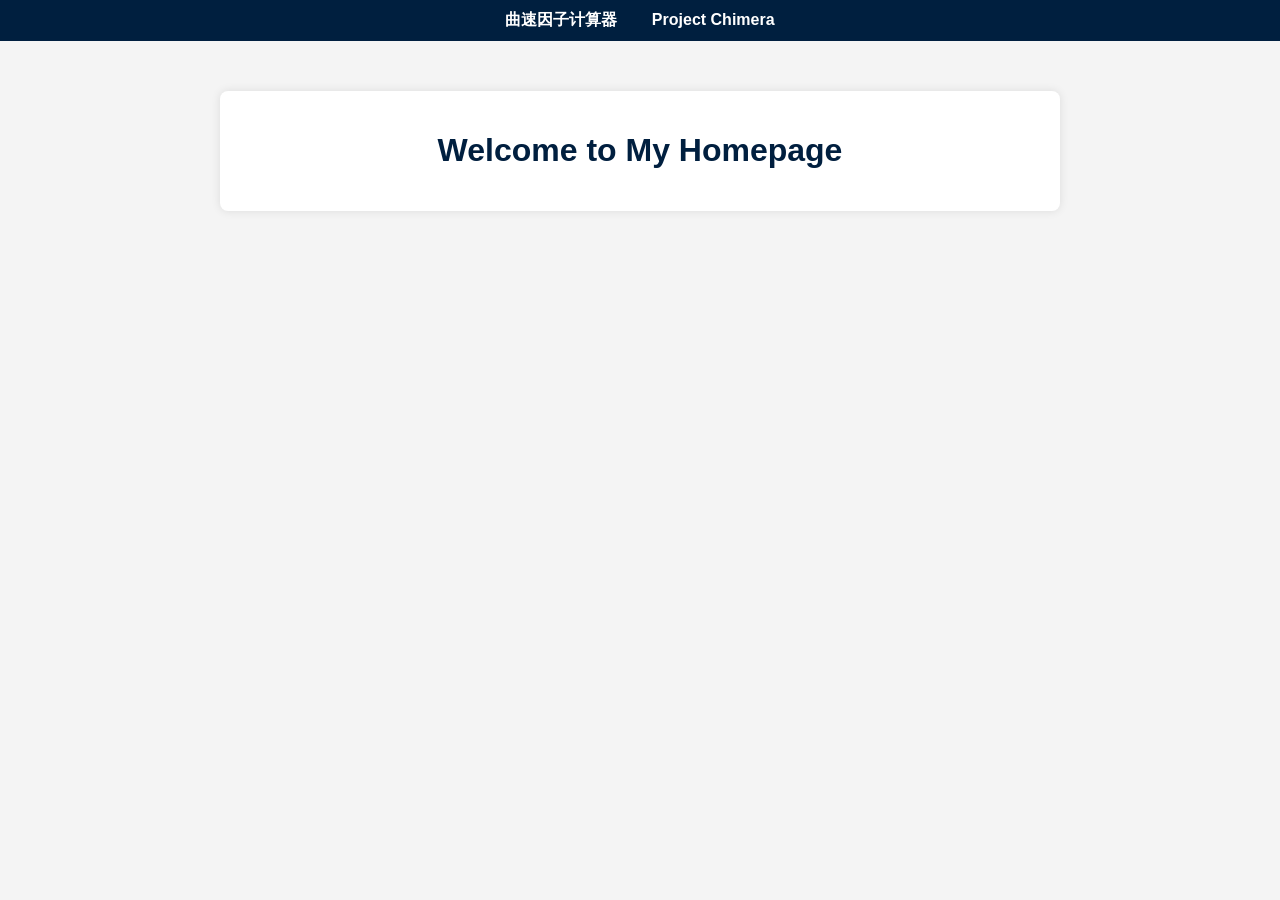
<file: index.html>
<!DOCTYPE html>
<html lang="en">
<head>
    <meta charset="UTF-8">
    <meta name="viewport" content="width=device-width, initial-scale=1.0">
    <title>My Star Trek Tools</title>
    <style>
        body {
            font-family: Arial, sans-serif;
            background-color: #f4f4f4;
            margin: 0;
            padding: 0;
        }
        nav {
            background-color: #001f3f;
            padding: 10px;
            text-align: center;
        }
        nav a {
            color: white;
            margin: 0 15px;
            text-decoration: none;
            font-weight: bold;
        }
        nav a:hover {
            text-decoration: underline;
        }
        .content {
            max-width: 800px;
            margin: 50px auto;
            background: white;
            padding: 20px;
            border-radius: 8px;
            box-shadow: 0 0 10px rgba(0,0,0,0.1);
            text-align: center;
        }
        h1 {
            color: #001f3f;
        }
    </style>
</head>
<body>
    <nav>
        <a href="warp-cn.html">曲速因子计算器</a>
        <a href="chimera/">Project Chimera</a>
    </nav>
    <div class="content">
        <h1>Welcome to My Homepage</h1>
    </div>
</body>
</html>
</file>
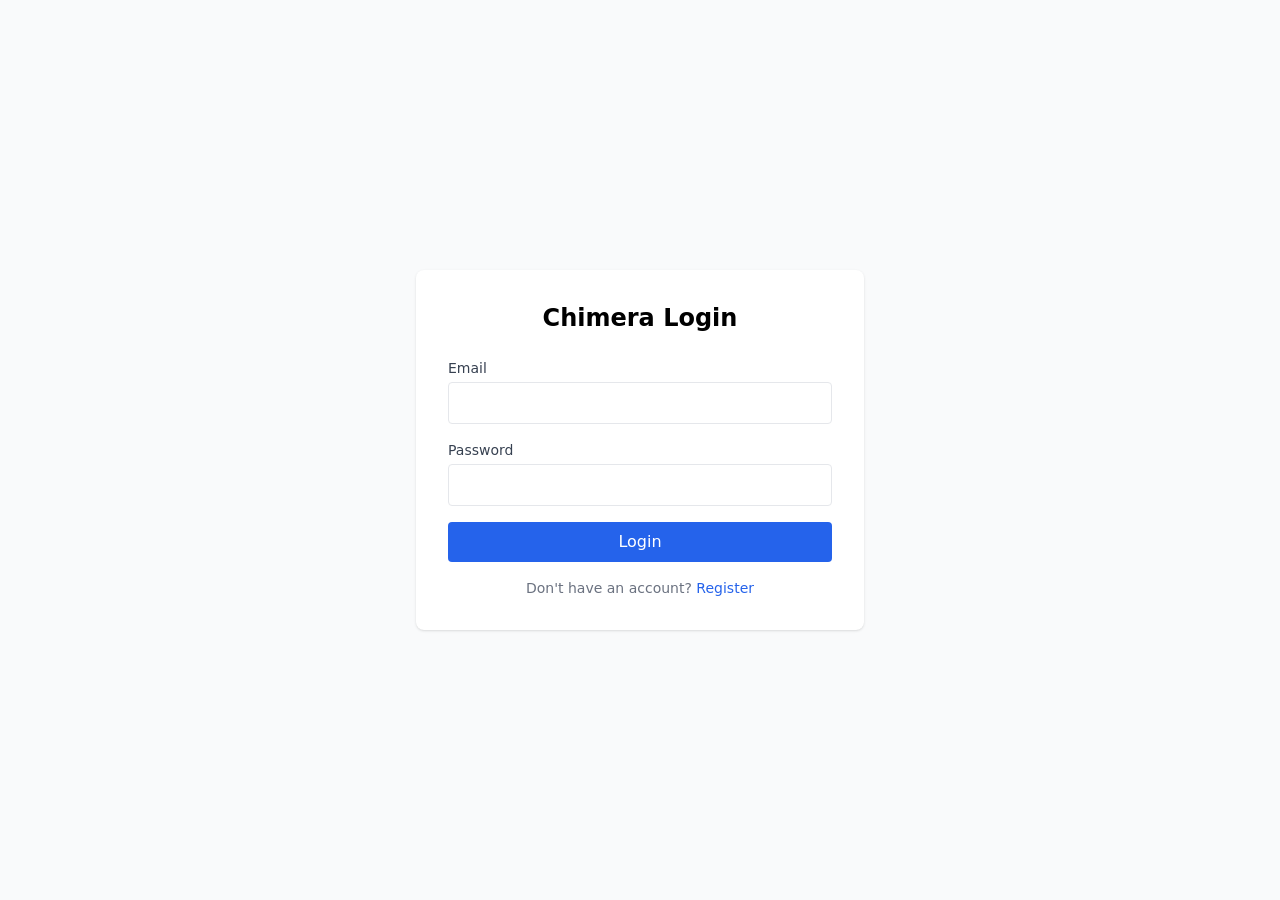
<file: chimera/index.html>
<!DOCTYPE html>
<html lang="zh-CN">
  <head>
    <meta charset="UTF-8" />
    <meta name="viewport" content="width=device-width, initial-scale=1.0" />
    <title>Chimera - AI Text RPG</title>
    <script type="module" crossorigin src="./assets/index-BHgdv_UV.js"></script>
    <link rel="stylesheet" crossorigin href="./assets/index-Bw-2IT_p.css">
  </head>
  <body>
    <div id="root"></div>
  </body>
</html>
</file>
<file: chimera/assets/index-Bw-2IT_p.css>
*,:before,:after{--tw-border-spacing-x: 0;--tw-border-spacing-y: 0;--tw-translate-x: 0;--tw-translate-y: 0;--tw-rotate: 0;--tw-skew-x: 0;--tw-skew-y: 0;--tw-scale-x: 1;--tw-scale-y: 1;--tw-pan-x: ;--tw-pan-y: ;--tw-pinch-zoom: ;--tw-scroll-snap-strictness: proximity;--tw-gradient-from-position: ;--tw-gradient-via-position: ;--tw-gradient-to-position: ;--tw-ordinal: ;--tw-slashed-zero: ;--tw-numeric-figure: ;--tw-numeric-spacing: ;--tw-numeric-fraction: ;--tw-ring-inset: ;--tw-ring-offset-width: 0px;--tw-ring-offset-color: #fff;--tw-ring-color: rgb(59 130 246 / .5);--tw-ring-offset-shadow: 0 0 #0000;--tw-ring-shadow: 0 0 #0000;--tw-shadow: 0 0 #0000;--tw-shadow-colored: 0 0 #0000;--tw-blur: ;--tw-brightness: ;--tw-contrast: ;--tw-grayscale: ;--tw-hue-rotate: ;--tw-invert: ;--tw-saturate: ;--tw-sepia: ;--tw-drop-shadow: ;--tw-backdrop-blur: ;--tw-backdrop-brightness: ;--tw-backdrop-contrast: ;--tw-backdrop-grayscale: ;--tw-backdrop-hue-rotate: ;--tw-backdrop-invert: ;--tw-backdrop-opacity: ;--tw-backdrop-saturate: ;--tw-backdrop-sepia: ;--tw-contain-size: ;--tw-contain-layout: ;--tw-contain-paint: ;--tw-contain-style: }::backdrop{--tw-border-spacing-x: 0;--tw-border-spacing-y: 0;--tw-translate-x: 0;--tw-translate-y: 0;--tw-rotate: 0;--tw-skew-x: 0;--tw-skew-y: 0;--tw-scale-x: 1;--tw-scale-y: 1;--tw-pan-x: ;--tw-pan-y: ;--tw-pinch-zoom: ;--tw-scroll-snap-strictness: proximity;--tw-gradient-from-position: ;--tw-gradient-via-position: ;--tw-gradient-to-position: ;--tw-ordinal: ;--tw-slashed-zero: ;--tw-numeric-figure: ;--tw-numeric-spacing: ;--tw-numeric-fraction: ;--tw-ring-inset: ;--tw-ring-offset-width: 0px;--tw-ring-offset-color: #fff;--tw-ring-color: rgb(59 130 246 / .5);--tw-ring-offset-shadow: 0 0 #0000;--tw-ring-shadow: 0 0 #0000;--tw-shadow: 0 0 #0000;--tw-shadow-colored: 0 0 #0000;--tw-blur: ;--tw-brightness: ;--tw-contrast: ;--tw-grayscale: ;--tw-hue-rotate: ;--tw-invert: ;--tw-saturate: ;--tw-sepia: ;--tw-drop-shadow: ;--tw-backdrop-blur: ;--tw-backdrop-brightness: ;--tw-backdrop-contrast: ;--tw-backdrop-grayscale: ;--tw-backdrop-hue-rotate: ;--tw-backdrop-invert: ;--tw-backdrop-opacity: ;--tw-backdrop-saturate: ;--tw-backdrop-sepia: ;--tw-contain-size: ;--tw-contain-layout: ;--tw-contain-paint: ;--tw-contain-style: }*,:before,:after{box-sizing:border-box;border-width:0;border-style:solid;border-color:#e5e7eb}:before,:after{--tw-content: ""}html,:host{line-height:1.5;-webkit-text-size-adjust:100%;-moz-tab-size:4;-o-tab-size:4;tab-size:4;font-family:ui-sans-serif,system-ui,sans-serif,"Apple Color Emoji","Segoe UI Emoji",Segoe UI Symbol,"Noto Color Emoji";font-feature-settings:normal;font-variation-settings:normal;-webkit-tap-highlight-color:transparent}body{margin:0;line-height:inherit}hr{height:0;color:inherit;border-top-width:1px}abbr:where([title]){-webkit-text-decoration:underline dotted;text-decoration:underline dotted}h1,h2,h3,h4,h5,h6{font-size:inherit;font-weight:inherit}a{color:inherit;text-decoration:inherit}b,strong{font-weight:bolder}code,kbd,samp,pre{font-family:ui-monospace,SFMono-Regular,Menlo,Monaco,Consolas,Liberation Mono,Courier New,monospace;font-feature-settings:normal;font-variation-settings:normal;font-size:1em}small{font-size:80%}sub,sup{font-size:75%;line-height:0;position:relative;vertical-align:baseline}sub{bottom:-.25em}sup{top:-.5em}table{text-indent:0;border-color:inherit;border-collapse:collapse}button,input,optgroup,select,textarea{font-family:inherit;font-feature-settings:inherit;font-variation-settings:inherit;font-size:100%;font-weight:inherit;line-height:inherit;letter-spacing:inherit;color:inherit;margin:0;padding:0}button,select{text-transform:none}button,input:where([type=button]),input:where([type=reset]),input:where([type=submit]){-webkit-appearance:button;background-color:transparent;background-image:none}:-moz-focusring{outline:auto}:-moz-ui-invalid{box-shadow:none}progress{vertical-align:baseline}::-webkit-inner-spin-button,::-webkit-outer-spin-button{height:auto}[type=search]{-webkit-appearance:textfield;outline-offset:-2px}::-webkit-search-decoration{-webkit-appearance:none}::-webkit-file-upload-button{-webkit-appearance:button;font:inherit}summary{display:list-item}blockquote,dl,dd,h1,h2,h3,h4,h5,h6,hr,figure,p,pre{margin:0}fieldset{margin:0;padding:0}legend{padding:0}ol,ul,menu{list-style:none;margin:0;padding:0}dialog{padding:0}textarea{resize:vertical}input::-moz-placeholder,textarea::-moz-placeholder{opacity:1;color:#9ca3af}input::placeholder,textarea::placeholder{opacity:1;color:#9ca3af}button,[role=button]{cursor:pointer}:disabled{cursor:default}img,svg,video,canvas,audio,iframe,embed,object{display:block;vertical-align:middle}img,video{max-width:100%;height:auto}[hidden]:where(:not([hidden=until-found])){display:none}.fixed{position:fixed}.inset-0{top:0;right:0;bottom:0;left:0}.z-50{z-index:50}.mx-2{margin-left:.5rem;margin-right:.5rem}.mx-auto{margin-left:auto;margin-right:auto}.mb-0\.5{margin-bottom:.125rem}.mb-1{margin-bottom:.25rem}.mb-2{margin-bottom:.5rem}.mb-3{margin-bottom:.75rem}.mb-4{margin-bottom:1rem}.mb-6{margin-bottom:1.5rem}.mb-8{margin-bottom:2rem}.ml-0\.5{margin-left:.125rem}.ml-2{margin-left:.5rem}.ml-auto{margin-left:auto}.mr-2{margin-right:.5rem}.mr-3{margin-right:.75rem}.mt-0\.5{margin-top:.125rem}.mt-1{margin-top:.25rem}.mt-2{margin-top:.5rem}.mt-3{margin-top:.75rem}.mt-4{margin-top:1rem}.mt-8{margin-top:2rem}.line-clamp-2{overflow:hidden;display:-webkit-box;-webkit-box-orient:vertical;-webkit-line-clamp:2}.block{display:block}.inline-block{display:inline-block}.inline{display:inline}.flex{display:flex}.grid{display:grid}.hidden{display:none}.h-1\.5{height:.375rem}.h-2{height:.5rem}.h-24{height:6rem}.h-3{height:.75rem}.h-32{height:8rem}.h-4{height:1rem}.h-8{height:2rem}.h-\[400px\]{height:400px}.h-px{height:1px}.h-screen{height:100vh}.max-h-\[80vh\]{max-height:80vh}.min-h-\[400px\]{min-height:400px}.min-h-screen{min-height:100vh}.w-12{width:3rem}.w-2{width:.5rem}.w-24{width:6rem}.w-3{width:.75rem}.w-4{width:1rem}.w-72{width:18rem}.w-8{width:2rem}.w-full{width:100%}.max-w-4xl{max-width:56rem}.max-w-6xl{max-width:72rem}.max-w-\[70\%\]{max-width:70%}.max-w-\[85\%\]{max-width:85%}.max-w-lg{max-width:32rem}.max-w-md{max-width:28rem}.max-w-none{max-width:none}.flex-1{flex:1 1 0%}.shrink-0{flex-shrink:0}.transform{transform:translate(var(--tw-translate-x),var(--tw-translate-y)) rotate(var(--tw-rotate)) skew(var(--tw-skew-x)) skewY(var(--tw-skew-y)) scaleX(var(--tw-scale-x)) scaleY(var(--tw-scale-y))}@keyframes bounce{0%,to{transform:translateY(-25%);animation-timing-function:cubic-bezier(.8,0,1,1)}50%{transform:none;animation-timing-function:cubic-bezier(0,0,.2,1)}}.animate-bounce{animation:bounce 1s infinite}@keyframes pulse{50%{opacity:.5}}.animate-pulse{animation:pulse 2s cubic-bezier(.4,0,.6,1) infinite}.cursor-pointer{cursor:pointer}.resize-none{resize:none}.resize-y{resize:vertical}.grid-cols-1{grid-template-columns:repeat(1,minmax(0,1fr))}.grid-cols-2{grid-template-columns:repeat(2,minmax(0,1fr))}.flex-col{flex-direction:column}.items-start{align-items:flex-start}.items-end{align-items:flex-end}.items-center{align-items:center}.justify-start{justify-content:flex-start}.justify-end{justify-content:flex-end}.justify-center{justify-content:center}.justify-between{justify-content:space-between}.gap-1{gap:.25rem}.gap-2{gap:.5rem}.gap-3{gap:.75rem}.gap-4{gap:1rem}.gap-6{gap:1.5rem}.space-y-0\.5>:not([hidden])~:not([hidden]){--tw-space-y-reverse: 0;margin-top:calc(.125rem * calc(1 - var(--tw-space-y-reverse)));margin-bottom:calc(.125rem * var(--tw-space-y-reverse))}.space-y-1>:not([hidden])~:not([hidden]){--tw-space-y-reverse: 0;margin-top:calc(.25rem * calc(1 - var(--tw-space-y-reverse)));margin-bottom:calc(.25rem * var(--tw-space-y-reverse))}.space-y-2>:not([hidden])~:not([hidden]){--tw-space-y-reverse: 0;margin-top:calc(.5rem * calc(1 - var(--tw-space-y-reverse)));margin-bottom:calc(.5rem * var(--tw-space-y-reverse))}.space-y-3>:not([hidden])~:not([hidden]){--tw-space-y-reverse: 0;margin-top:calc(.75rem * calc(1 - var(--tw-space-y-reverse)));margin-bottom:calc(.75rem * var(--tw-space-y-reverse))}.space-y-4>:not([hidden])~:not([hidden]){--tw-space-y-reverse: 0;margin-top:calc(1rem * calc(1 - var(--tw-space-y-reverse)));margin-bottom:calc(1rem * var(--tw-space-y-reverse))}.space-y-6>:not([hidden])~:not([hidden]){--tw-space-y-reverse: 0;margin-top:calc(1.5rem * calc(1 - var(--tw-space-y-reverse)));margin-bottom:calc(1.5rem * var(--tw-space-y-reverse))}.overflow-auto{overflow:auto}.overflow-hidden{overflow:hidden}.overflow-y-auto{overflow-y:auto}.truncate{overflow:hidden;text-overflow:ellipsis;white-space:nowrap}.whitespace-pre-wrap{white-space:pre-wrap}.rounded{border-radius:.25rem}.rounded-full{border-radius:9999px}.rounded-lg{border-radius:.5rem}.rounded-t{border-top-left-radius:.25rem;border-top-right-radius:.25rem}.border{border-width:1px}.border-b{border-bottom-width:1px}.border-l-2{border-left-width:2px}.border-r{border-right-width:1px}.border-t{border-top-width:1px}.border-blue-200{--tw-border-opacity: 1;border-color:rgb(191 219 254 / var(--tw-border-opacity, 1))}.border-blue-500{--tw-border-opacity: 1;border-color:rgb(59 130 246 / var(--tw-border-opacity, 1))}.border-gray-200{--tw-border-opacity: 1;border-color:rgb(229 231 235 / var(--tw-border-opacity, 1))}.border-red-300{--tw-border-opacity: 1;border-color:rgb(252 165 165 / var(--tw-border-opacity, 1))}.border-yellow-200{--tw-border-opacity: 1;border-color:rgb(254 240 138 / var(--tw-border-opacity, 1))}.bg-black{--tw-bg-opacity: 1;background-color:rgb(0 0 0 / var(--tw-bg-opacity, 1))}.bg-blue-100{--tw-bg-opacity: 1;background-color:rgb(219 234 254 / var(--tw-bg-opacity, 1))}.bg-blue-400{--tw-bg-opacity: 1;background-color:rgb(96 165 250 / var(--tw-bg-opacity, 1))}.bg-blue-50{--tw-bg-opacity: 1;background-color:rgb(239 246 255 / var(--tw-bg-opacity, 1))}.bg-blue-500{--tw-bg-opacity: 1;background-color:rgb(59 130 246 / var(--tw-bg-opacity, 1))}.bg-blue-600{--tw-bg-opacity: 1;background-color:rgb(37 99 235 / var(--tw-bg-opacity, 1))}.bg-cyan-200{--tw-bg-opacity: 1;background-color:rgb(165 243 252 / var(--tw-bg-opacity, 1))}.bg-gray-100{--tw-bg-opacity: 1;background-color:rgb(243 244 246 / var(--tw-bg-opacity, 1))}.bg-gray-200{--tw-bg-opacity: 1;background-color:rgb(229 231 235 / var(--tw-bg-opacity, 1))}.bg-gray-300{--tw-bg-opacity: 1;background-color:rgb(209 213 219 / var(--tw-bg-opacity, 1))}.bg-gray-50{--tw-bg-opacity: 1;background-color:rgb(249 250 251 / var(--tw-bg-opacity, 1))}.bg-gray-600{--tw-bg-opacity: 1;background-color:rgb(75 85 99 / var(--tw-bg-opacity, 1))}.bg-gray-900{--tw-bg-opacity: 1;background-color:rgb(17 24 39 / var(--tw-bg-opacity, 1))}.bg-green-50{--tw-bg-opacity: 1;background-color:rgb(240 253 244 / var(--tw-bg-opacity, 1))}.bg-green-500{--tw-bg-opacity: 1;background-color:rgb(34 197 94 / var(--tw-bg-opacity, 1))}.bg-green-600{--tw-bg-opacity: 1;background-color:rgb(22 163 74 / var(--tw-bg-opacity, 1))}.bg-red-50{--tw-bg-opacity: 1;background-color:rgb(254 242 242 / var(--tw-bg-opacity, 1))}.bg-red-500{--tw-bg-opacity: 1;background-color:rgb(239 68 68 / var(--tw-bg-opacity, 1))}.bg-white{--tw-bg-opacity: 1;background-color:rgb(255 255 255 / var(--tw-bg-opacity, 1))}.bg-yellow-50{--tw-bg-opacity: 1;background-color:rgb(254 252 232 / var(--tw-bg-opacity, 1))}.bg-yellow-500{--tw-bg-opacity: 1;background-color:rgb(234 179 8 / var(--tw-bg-opacity, 1))}.bg-opacity-50{--tw-bg-opacity: .5}.bg-gradient-to-r{background-image:linear-gradient(to right,var(--tw-gradient-stops))}.from-purple-600{--tw-gradient-from: #9333ea var(--tw-gradient-from-position);--tw-gradient-to: rgb(147 51 234 / 0) var(--tw-gradient-to-position);--tw-gradient-stops: var(--tw-gradient-from), var(--tw-gradient-to)}.to-blue-600{--tw-gradient-to: #2563eb var(--tw-gradient-to-position)}.p-12{padding:3rem}.p-2{padding:.5rem}.p-3{padding:.75rem}.p-4{padding:1rem}.p-5{padding:1.25rem}.p-6{padding:1.5rem}.p-8{padding:2rem}.px-1\.5{padding-left:.375rem;padding-right:.375rem}.px-2{padding-left:.5rem;padding-right:.5rem}.px-3{padding-left:.75rem;padding-right:.75rem}.px-4{padding-left:1rem;padding-right:1rem}.px-6{padding-left:1.5rem;padding-right:1.5rem}.py-0\.5{padding-top:.125rem;padding-bottom:.125rem}.py-1{padding-top:.25rem;padding-bottom:.25rem}.py-1\.5{padding-top:.375rem;padding-bottom:.375rem}.py-12{padding-top:3rem;padding-bottom:3rem}.py-2{padding-top:.5rem;padding-bottom:.5rem}.py-3{padding-top:.75rem;padding-bottom:.75rem}.py-4{padding-top:1rem;padding-bottom:1rem}.py-8{padding-top:2rem;padding-bottom:2rem}.pb-2{padding-bottom:.5rem}.pl-2{padding-left:.5rem}.pl-6{padding-left:1.5rem}.pt-2{padding-top:.5rem}.pt-3{padding-top:.75rem}.pt-4{padding-top:1rem}.text-left{text-align:left}.text-center{text-align:center}.text-right{text-align:right}.font-mono{font-family:ui-monospace,SFMono-Regular,Menlo,Monaco,Consolas,Liberation Mono,Courier New,monospace}.text-2xl{font-size:1.5rem;line-height:2rem}.text-lg{font-size:1.125rem;line-height:1.75rem}.text-sm{font-size:.875rem;line-height:1.25rem}.text-xl{font-size:1.25rem;line-height:1.75rem}.text-xs{font-size:.75rem;line-height:1rem}.font-bold{font-weight:700}.font-medium{font-weight:500}.font-semibold{font-weight:600}.capitalize{text-transform:capitalize}.text-blue-400{--tw-text-opacity: 1;color:rgb(96 165 250 / var(--tw-text-opacity, 1))}.text-blue-500{--tw-text-opacity: 1;color:rgb(59 130 246 / var(--tw-text-opacity, 1))}.text-blue-600{--tw-text-opacity: 1;color:rgb(37 99 235 / var(--tw-text-opacity, 1))}.text-blue-700{--tw-text-opacity: 1;color:rgb(29 78 216 / var(--tw-text-opacity, 1))}.text-gray-400{--tw-text-opacity: 1;color:rgb(156 163 175 / var(--tw-text-opacity, 1))}.text-gray-500{--tw-text-opacity: 1;color:rgb(107 114 128 / var(--tw-text-opacity, 1))}.text-gray-600{--tw-text-opacity: 1;color:rgb(75 85 99 / var(--tw-text-opacity, 1))}.text-gray-700{--tw-text-opacity: 1;color:rgb(55 65 81 / var(--tw-text-opacity, 1))}.text-green-600{--tw-text-opacity: 1;color:rgb(22 163 74 / var(--tw-text-opacity, 1))}.text-green-700{--tw-text-opacity: 1;color:rgb(21 128 61 / var(--tw-text-opacity, 1))}.text-purple-600{--tw-text-opacity: 1;color:rgb(147 51 234 / var(--tw-text-opacity, 1))}.text-red-500{--tw-text-opacity: 1;color:rgb(239 68 68 / var(--tw-text-opacity, 1))}.text-red-600{--tw-text-opacity: 1;color:rgb(220 38 38 / var(--tw-text-opacity, 1))}.text-red-700{--tw-text-opacity: 1;color:rgb(185 28 28 / var(--tw-text-opacity, 1))}.text-white{--tw-text-opacity: 1;color:rgb(255 255 255 / var(--tw-text-opacity, 1))}.text-yellow-600{--tw-text-opacity: 1;color:rgb(202 138 4 / var(--tw-text-opacity, 1))}.underline{text-decoration-line:underline}.opacity-70{opacity:.7}.opacity-90{opacity:.9}.shadow{--tw-shadow: 0 1px 3px 0 rgb(0 0 0 / .1), 0 1px 2px -1px rgb(0 0 0 / .1);--tw-shadow-colored: 0 1px 3px 0 var(--tw-shadow-color), 0 1px 2px -1px var(--tw-shadow-color);box-shadow:var(--tw-ring-offset-shadow, 0 0 #0000),var(--tw-ring-shadow, 0 0 #0000),var(--tw-shadow)}.shadow-sm{--tw-shadow: 0 1px 2px 0 rgb(0 0 0 / .05);--tw-shadow-colored: 0 1px 2px 0 var(--tw-shadow-color);box-shadow:var(--tw-ring-offset-shadow, 0 0 #0000),var(--tw-ring-shadow, 0 0 #0000),var(--tw-shadow)}.shadow-xl{--tw-shadow: 0 20px 25px -5px rgb(0 0 0 / .1), 0 8px 10px -6px rgb(0 0 0 / .1);--tw-shadow-colored: 0 20px 25px -5px var(--tw-shadow-color), 0 8px 10px -6px var(--tw-shadow-color);box-shadow:var(--tw-ring-offset-shadow, 0 0 #0000),var(--tw-ring-shadow, 0 0 #0000),var(--tw-shadow)}.filter{filter:var(--tw-blur) var(--tw-brightness) var(--tw-contrast) var(--tw-grayscale) var(--tw-hue-rotate) var(--tw-invert) var(--tw-saturate) var(--tw-sepia) var(--tw-drop-shadow)}.transition-all{transition-property:all;transition-timing-function:cubic-bezier(.4,0,.2,1);transition-duration:.15s}.transition-shadow{transition-property:box-shadow;transition-timing-function:cubic-bezier(.4,0,.2,1);transition-duration:.15s}.duration-300{transition-duration:.3s}.hover\:border-gray-400:hover{--tw-border-opacity: 1;border-color:rgb(156 163 175 / var(--tw-border-opacity, 1))}.hover\:bg-blue-700:hover{--tw-bg-opacity: 1;background-color:rgb(29 78 216 / var(--tw-bg-opacity, 1))}.hover\:bg-gray-50:hover{--tw-bg-opacity: 1;background-color:rgb(249 250 251 / var(--tw-bg-opacity, 1))}.hover\:bg-gray-700:hover{--tw-bg-opacity: 1;background-color:rgb(55 65 81 / var(--tw-bg-opacity, 1))}.hover\:bg-green-700:hover{--tw-bg-opacity: 1;background-color:rgb(21 128 61 / var(--tw-bg-opacity, 1))}.hover\:bg-red-50:hover{--tw-bg-opacity: 1;background-color:rgb(254 242 242 / var(--tw-bg-opacity, 1))}.hover\:text-blue-300:hover{--tw-text-opacity: 1;color:rgb(147 197 253 / var(--tw-text-opacity, 1))}.hover\:text-gray-700:hover{--tw-text-opacity: 1;color:rgb(55 65 81 / var(--tw-text-opacity, 1))}.hover\:text-gray-900:hover{--tw-text-opacity: 1;color:rgb(17 24 39 / var(--tw-text-opacity, 1))}.hover\:text-white:hover{--tw-text-opacity: 1;color:rgb(255 255 255 / var(--tw-text-opacity, 1))}.hover\:underline:hover{text-decoration-line:underline}.hover\:shadow:hover{--tw-shadow: 0 1px 3px 0 rgb(0 0 0 / .1), 0 1px 2px -1px rgb(0 0 0 / .1);--tw-shadow-colored: 0 1px 3px 0 var(--tw-shadow-color), 0 1px 2px -1px var(--tw-shadow-color);box-shadow:var(--tw-ring-offset-shadow, 0 0 #0000),var(--tw-ring-shadow, 0 0 #0000),var(--tw-shadow)}.hover\:shadow-md:hover{--tw-shadow: 0 4px 6px -1px rgb(0 0 0 / .1), 0 2px 4px -2px rgb(0 0 0 / .1);--tw-shadow-colored: 0 4px 6px -1px var(--tw-shadow-color), 0 2px 4px -2px var(--tw-shadow-color);box-shadow:var(--tw-ring-offset-shadow, 0 0 #0000),var(--tw-ring-shadow, 0 0 #0000),var(--tw-shadow)}.focus\:outline-none:focus{outline:2px solid transparent;outline-offset:2px}.focus\:ring-2:focus{--tw-ring-offset-shadow: var(--tw-ring-inset) 0 0 0 var(--tw-ring-offset-width) var(--tw-ring-offset-color);--tw-ring-shadow: var(--tw-ring-inset) 0 0 0 calc(2px + var(--tw-ring-offset-width)) var(--tw-ring-color);box-shadow:var(--tw-ring-offset-shadow),var(--tw-ring-shadow),var(--tw-shadow, 0 0 #0000)}.focus\:ring-blue-500:focus{--tw-ring-opacity: 1;--tw-ring-color: rgb(59 130 246 / var(--tw-ring-opacity, 1))}.disabled\:opacity-50:disabled{opacity:.5}@media (min-width: 768px){.md\:inline{display:inline}.md\:grid-cols-2{grid-template-columns:repeat(2,minmax(0,1fr))}.md\:grid-cols-4{grid-template-columns:repeat(4,minmax(0,1fr))}}@media (min-width: 1024px){.lg\:col-span-2{grid-column:span 2 / span 2}.lg\:grid-cols-3{grid-template-columns:repeat(3,minmax(0,1fr))}}
</file>
